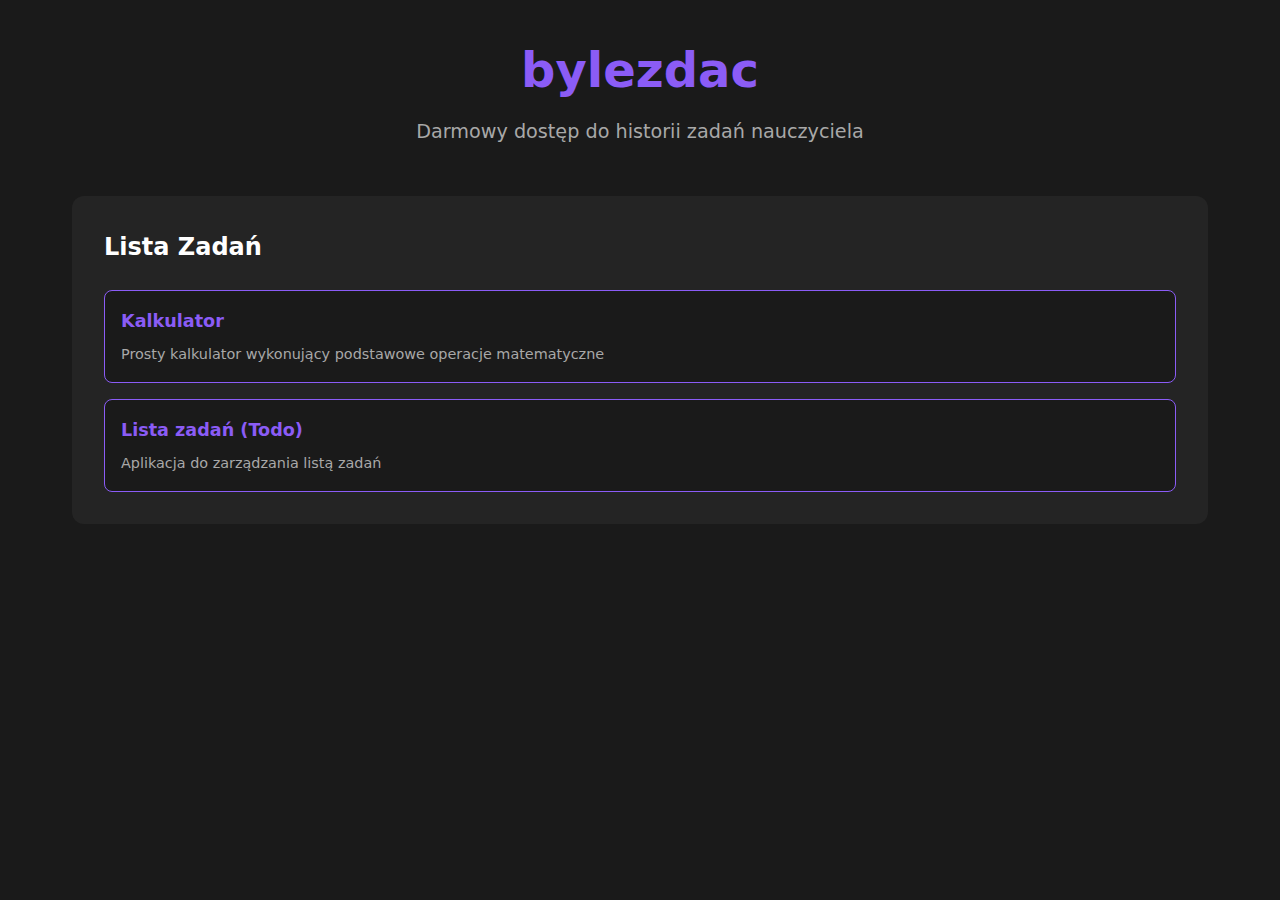
<file: index.html>
<!DOCTYPE html>
<html lang="pl">
<head>
    <meta charset="UTF-8">
    <meta name="viewport" content="width=device-width, initial-scale=1.0">
    <title>bylezdac - Historia Zadań</title>
    <link rel="stylesheet" href="style.css">
</head>
<body>
    <div class="container">
        <header>
            <h1>bylezdac</h1>
            <p class="subtitle">Darmowy dostęp do historii zadań nauczyciela</p>
        </header>

        <main>
            <div class="tasks-container">
                <h2>Lista Zadań</h2>
                <div class="task-list" id="taskList">
                    <!-- Tasks will be loaded via JavaScript -->
                </div>
            </div>
        </main>

        <div id="taskModal" class="modal">
            <div class="modal-content">
                <span class="close">&times;</span>
                <h2 id="modalTitle"></h2>
                <div class="preview-section">
                    <h3>Podgląd:</h3>
                    <div id="taskPreview" class="preview-container"></div>
                </div>
                <div class="code-section">
                    <h3>Kod źródłowy:</h3>
                    <pre><code id="taskCode"></code></pre>
                </div>
                <div class="action-buttons">
                    <button id="downloadBtn" class="action-btn download-btn">Pobierz zadanie</button>
                    <button id="fullscreenBtn" class="action-btn fullscreen-btn">Pełny podgląd</button>
                </div>
            </div>
        </div>
    </div>
    <script src="main.js"></script>
</body>
</html>
</file>
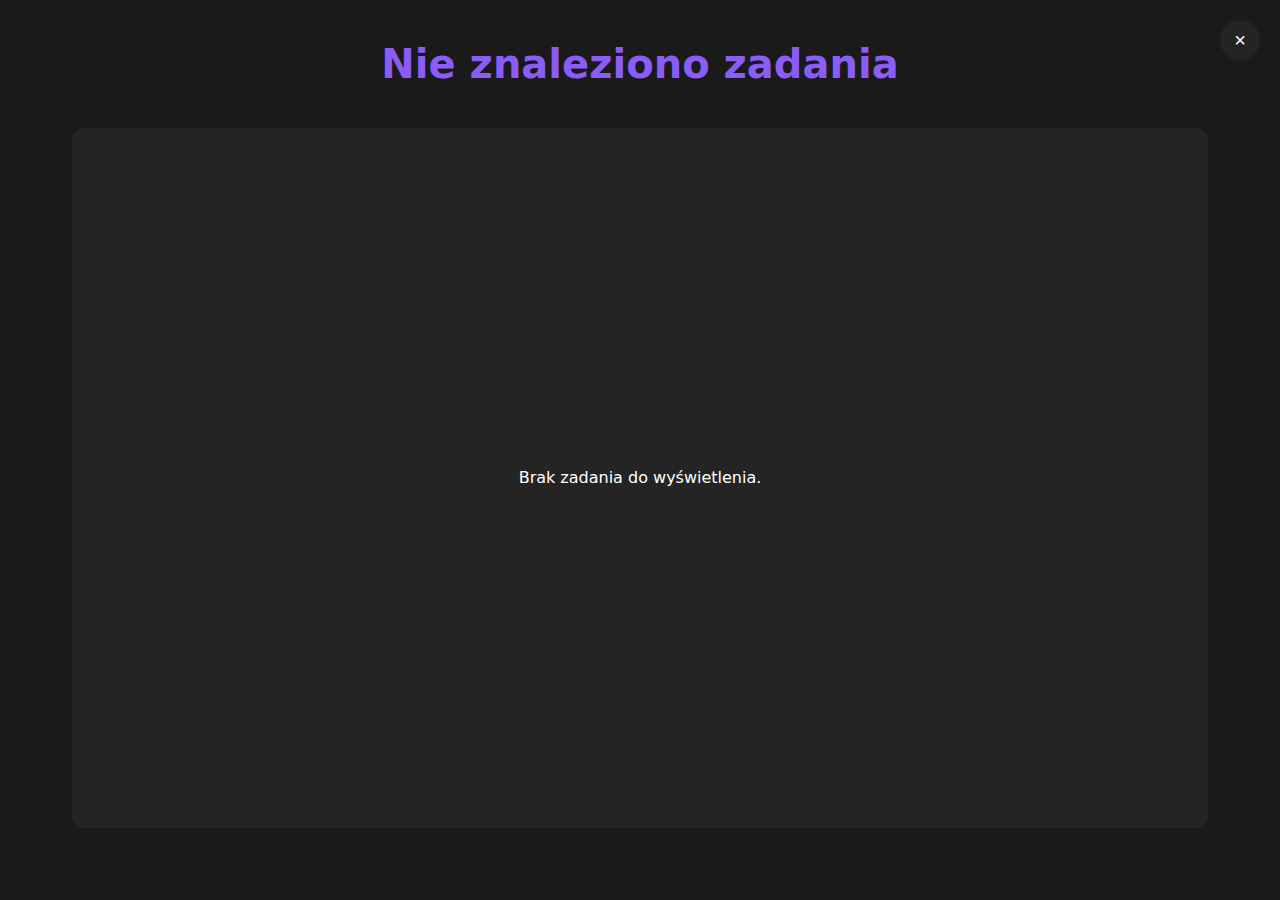
<file: fullscreen.html>
<!DOCTYPE html>
<html lang="pl">
<head>
    <meta charset="UTF-8">
    <meta name="viewport" content="width=device-width, initial-scale=1.0">
    <title>Pełny podgląd zadania - bylezdac</title>
    <style>
        :root {
            --bg-primary: #1a1a1a;
            --bg-secondary: #242424;
            --text-primary: #ffffff;
            --text-secondary: #a8a8a8;
            --accent: #8b5cf6;
        }
        
        * {
            margin: 0;
            padding: 0;
            box-sizing: border-box;
        }
        
        body {
            font-family: 'Inter', system-ui, -apple-system, sans-serif;
            background-color: var(--bg-primary);
            color: var(--text-primary);
            line-height: 1.6;
            min-height: 100vh;
        }
        
        .container {
            max-width: 1200px;
            margin: 0 auto;
            padding: 2rem;
        }
        
        h1 {
            font-size: 2.5rem;
            color: var(--accent);
            margin-bottom: 2rem;
            text-align: center;
        }
        
        .preview-container {
            background-color: var(--bg-secondary);
            border-radius: 12px;
            padding: 2rem;
            min-height: calc(100vh - 200px);
            display: flex;
            flex-direction: column;
            align-items: center;
            justify-content: center;
        }
        
        .back-button {
            position: fixed;
            top: 20px;
            right: 20px;
            background-color: var(--bg-secondary);
            color: var(--text-primary);
            border: none;
            border-radius: 50%;
            width: 40px;
            height: 40px;
            font-size: 20px;
            cursor: pointer;
            display: flex;
            align-items: center;
            justify-content: center;
        }
        
        .back-button:hover {
            background-color: var(--accent);
        }
    </style>
</head>
<body>
    <div class="container">
        <h1 id="taskTitle">Podgląd zadania</h1>
        <div id="taskPreview" class="preview-container">
            <!-- Zadanie zostanie załadowane przez JavaScript -->
        </div>
    </div>
    <button class="back-button" onclick="window.close()">&times;</button>
    
    <script>
        document.addEventListener('DOMContentLoaded', function() {
            // Odczytaj parametry URL
            const urlParams = new URLSearchParams(window.location.search);
            const taskId = urlParams.get('id');
            
            if (!taskId) {
                document.getElementById('taskTitle').textContent = 'Nie znaleziono zadania';
                document.getElementById('taskPreview').innerHTML = '<p>Brak zadania do wyświetlenia.</p>';
                return;
            }
            
            // Pobierz dane zadania z localStorage (jeśli zostały tam umieszczone wcześniej)
            // Normalnie tutaj byłoby zapytanie do serwera o dane zadania
            const taskData = localStorage.getItem(`task_${taskId}`);
            
            if (taskData) {
                const task = JSON.parse(taskData);
                document.getElementById('taskTitle').textContent = task.title;
                document.getElementById('taskPreview').innerHTML = task.preview;
                
                // Dodaj niezbędne funkcje dla podglądu
                if (task.id === 1) {
                    window.calculate = function() {
                        const num1 = parseFloat(document.getElementById('num1').value);
                        const num2 = parseFloat(document.getElementById('num2').value);
                        const operator = document.getElementById('operator').value;
                        let result;
            
                        switch(operator) {
                            case '+': result = num1 + num2; break;
                            case '-': result = num1 - num2; break;
                            case '*': result = num1 * num2; break;
                            case '/': result = num2 !== 0 ? num1 / num2 : 'Nie można dzielić przez zero'; break;
                        }
            
                        document.getElementById('result').textContent = `Wynik: ${result}`;
                    };
                } else if (task.id === 2) {
                    window.addTodo = function() {
                        const input = document.getElementById('todoInput');
                        const list = document.getElementById('todoList');
                        
                        if (input.value.trim() !== '') {
                            const li = document.createElement('li');
                            li.textContent = input.value;
                            li.style.cursor = 'pointer';
                            li.onclick = function() {
                                this.style.textDecoration = 
                                    this.style.textDecoration === 'line-through' ? 
                                    'none' : 'line-through';
                            };
                            list.appendChild(li);
                            input.value = '';
                        }
                    };
                }
            } else {
                document.getElementById('taskTitle').textContent = 'Nie znaleziono zadania';
                document.getElementById('taskPreview').innerHTML = '<p>Brak zadania do wyświetlenia.</p>';
            }
        });
    </script>
</body>
</html>
</file>
<file: style.css>
:root {
    --bg-primary: #1a1a1a;
    --bg-secondary: #242424;
    --text-primary: #ffffff;
    --text-secondary: #a8a8a8;
    --accent: #8b5cf6;
    --accent-hover: #7c3aed;
}

* {
    margin: 0;
    padding: 0;
    box-sizing: border-box;
}

body {
    font-family: 'Inter', system-ui, -apple-system, sans-serif;
    background-color: var(--bg-primary);
    color: var(--text-primary);
    line-height: 1.6;
    min-height: 100vh;
}

.container {
    max-width: 1200px;
    margin: 0 auto;
    padding: 2rem;
}

header {
    text-align: center;
    margin-bottom: 3rem;
}

h1 {
    font-size: 3rem;
    color: var(--accent);
    margin-bottom: 0.5rem;
}

.subtitle {
    color: var(--text-secondary);
    font-size: 1.2rem;
}

.tasks-container {
    background-color: var(--bg-secondary);
    border-radius: 12px;
    padding: 2rem;
}

h2 {
    color: var(--text-primary);
    margin-bottom: 1.5rem;
}

.task-list {
    display: grid;
    gap: 1rem;
}

.task-item {
    background-color: var(--bg-primary);
    border: 1px solid var(--accent);
    border-radius: 8px;
    padding: 1rem;
    cursor: pointer;
    transition: all 0.3s ease;
}

.task-item:hover {
    transform: translateY(-2px);
    box-shadow: 0 4px 12px rgba(139, 92, 246, 0.2);
}

.task-title {
    color: var(--accent);
    font-size: 1.1rem;
    font-weight: 600;
}

.task-description {
    color: var(--text-secondary);
    margin-top: 0.5rem;
    font-size: 0.9rem;
}

.modal {
    display: none;
    position: fixed;
    top: 0;
    left: 0;
    width: 100%;
    height: 100%;
    background-color: rgba(0, 0, 0, 0.8);
    z-index: 1000;
}

.modal-content {
    background-color: var(--bg-secondary);
    margin: 5% auto;
    padding: 2rem;
    width: 90%;
    max-width: 1000px;
    border-radius: 12px;
    max-height: 90vh;
    overflow-y: auto;
}

.close {
    color: var(--text-secondary);
    float: right;
    font-size: 28px;
    font-weight: bold;
    cursor: pointer;
}

.close:hover {
    color: var(--accent);
}

.preview-section, .code-section {
    margin-top: 2rem;
}

.preview-container {
    background-color: var(--bg-primary);
    border-radius: 8px;
    padding: 1rem;
    margin-top: 1rem;
}

pre {
    background-color: var(--bg-primary);
    border-radius: 8px;
    padding: 1rem;
    overflow-x: auto;
    margin-top: 1rem;
}

code {
    font-family: 'Consolas', 'Monaco', monospace;
    color: var(--text-primary);
}

/* Nowe style dla przycisków akcji */
.action-buttons {
    display: flex;
    gap: 1rem;
    margin-top: 2rem;
    justify-content: center;
}

.action-btn {
    background-color: var(--accent);
    color: var(--text-primary);
    border: none;
    border-radius: 6px;
    padding: 0.75rem 1.5rem;
    font-size: 1rem;
    font-weight: 500;
    cursor: pointer;
    transition: all 0.3s ease;
}

.action-btn:hover {
    background-color: var(--accent-hover);
    transform: translateY(-2px);
    box-shadow: 0 4px 12px rgba(139, 92, 246, 0.3);
}

.download-btn {
    background-color: #3a6ed8;
}

.download-btn:hover {
    background-color: #2f5cbf;
}

.fullscreen-btn {
    background-color: #8b5cf6;
}

.fullscreen-btn:hover {
    background-color: #7c3aed;
}

/* Styl dla pełnoekranowego podglądu */
.fullscreen-preview {
    position: fixed;
    top: 0;
    left: 0;
    width: 100%;
    height: 100%;
    background-color: var(--bg-primary);
    z-index: 2000;
    overflow: auto;
    padding: 2rem;
}

.fullscreen-preview .close-fullscreen {
    position: absolute;
    top: 20px;
    right: 20px;
    color: var(--text-primary);
    font-size: 28px;
    font-weight: bold;
    cursor: pointer;
    background-color: var(--bg-secondary);
    border-radius: 50%;
    width: 40px;
    height: 40px;
    display: flex;
    align-items: center;
    justify-content: center;
}

.fullscreen-preview .preview-content {
    max-width: 1200px;
    margin: 0 auto;
    padding: 2rem;
    background-color: var(--bg-secondary);
    border-radius: 12px;
}

@media (max-width: 768px) {
    .container {
        padding: 1rem;
    }

    h1 {
        font-size: 2rem;
    }

    .modal-content {
        margin: 10% auto;
        width: 95%;
        padding: 1rem;
    }
    
    .action-buttons {
        flex-direction: column;
    }
}
</file>
